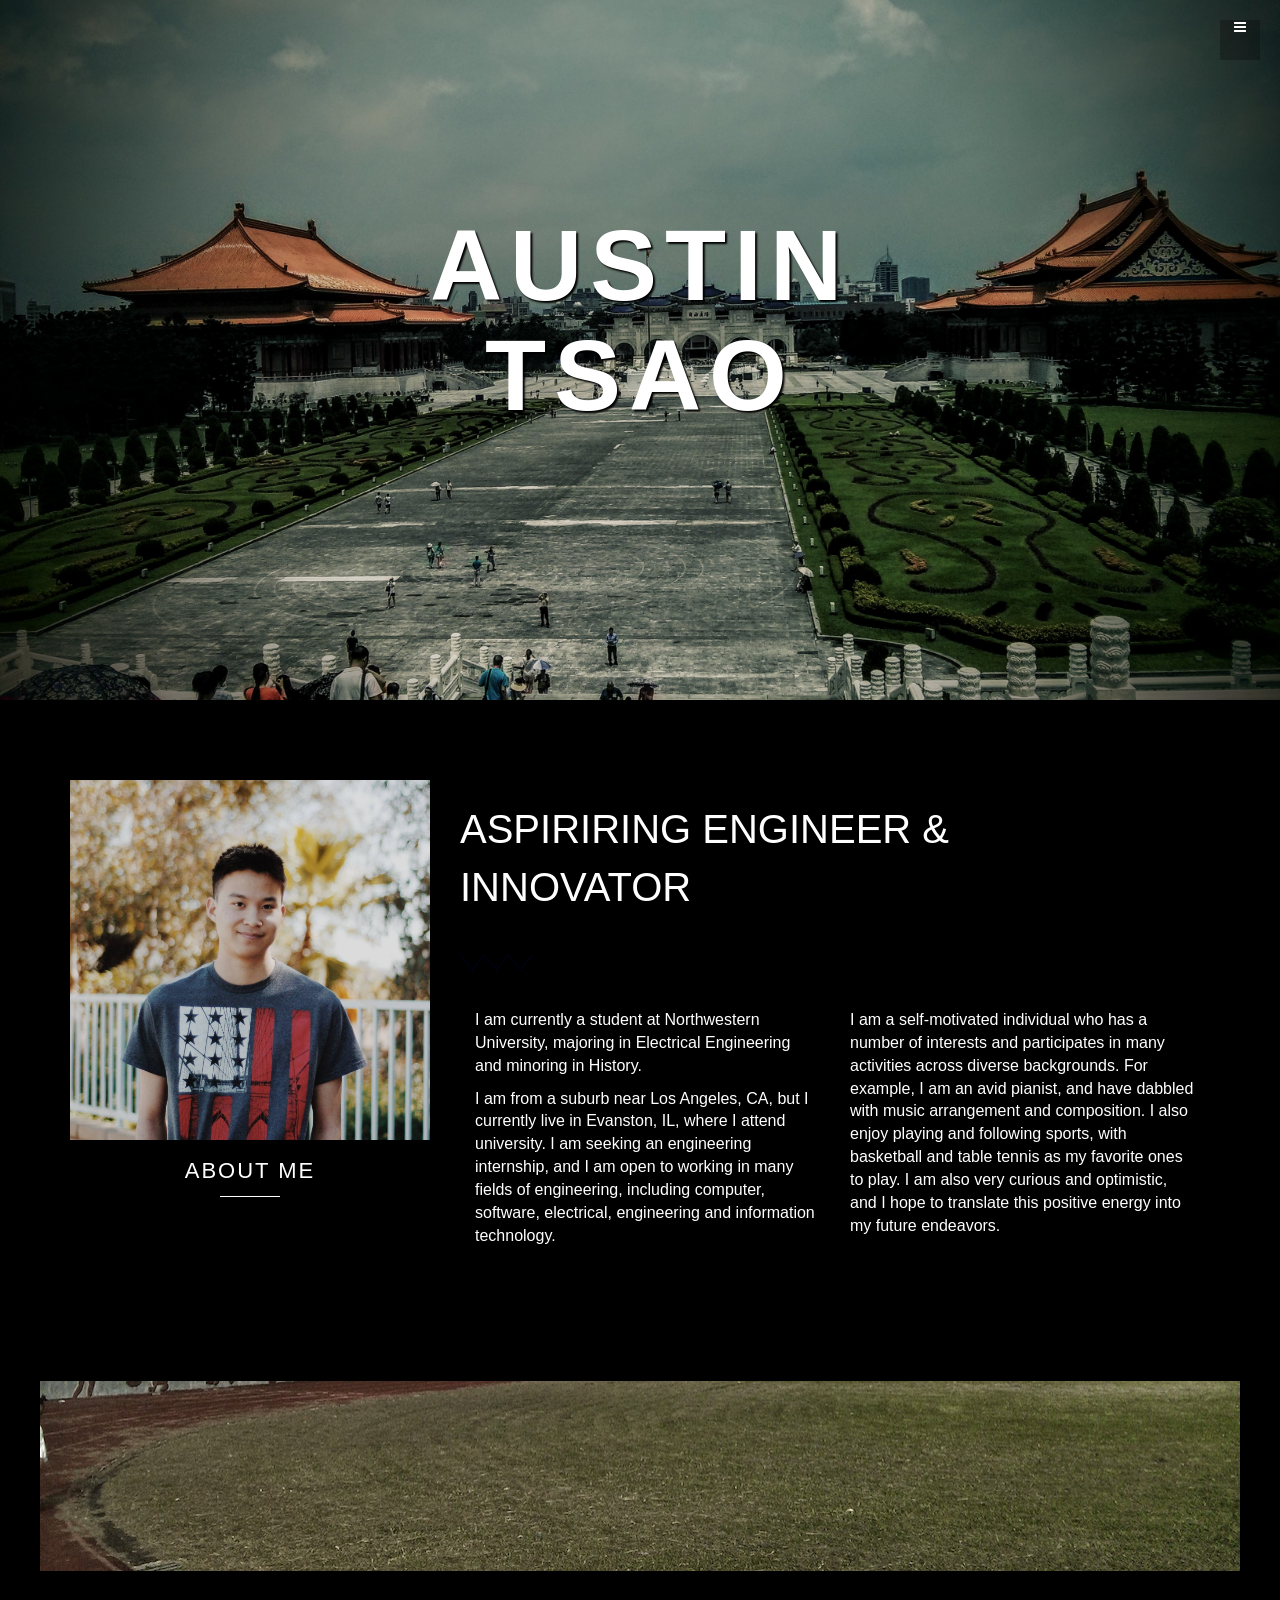
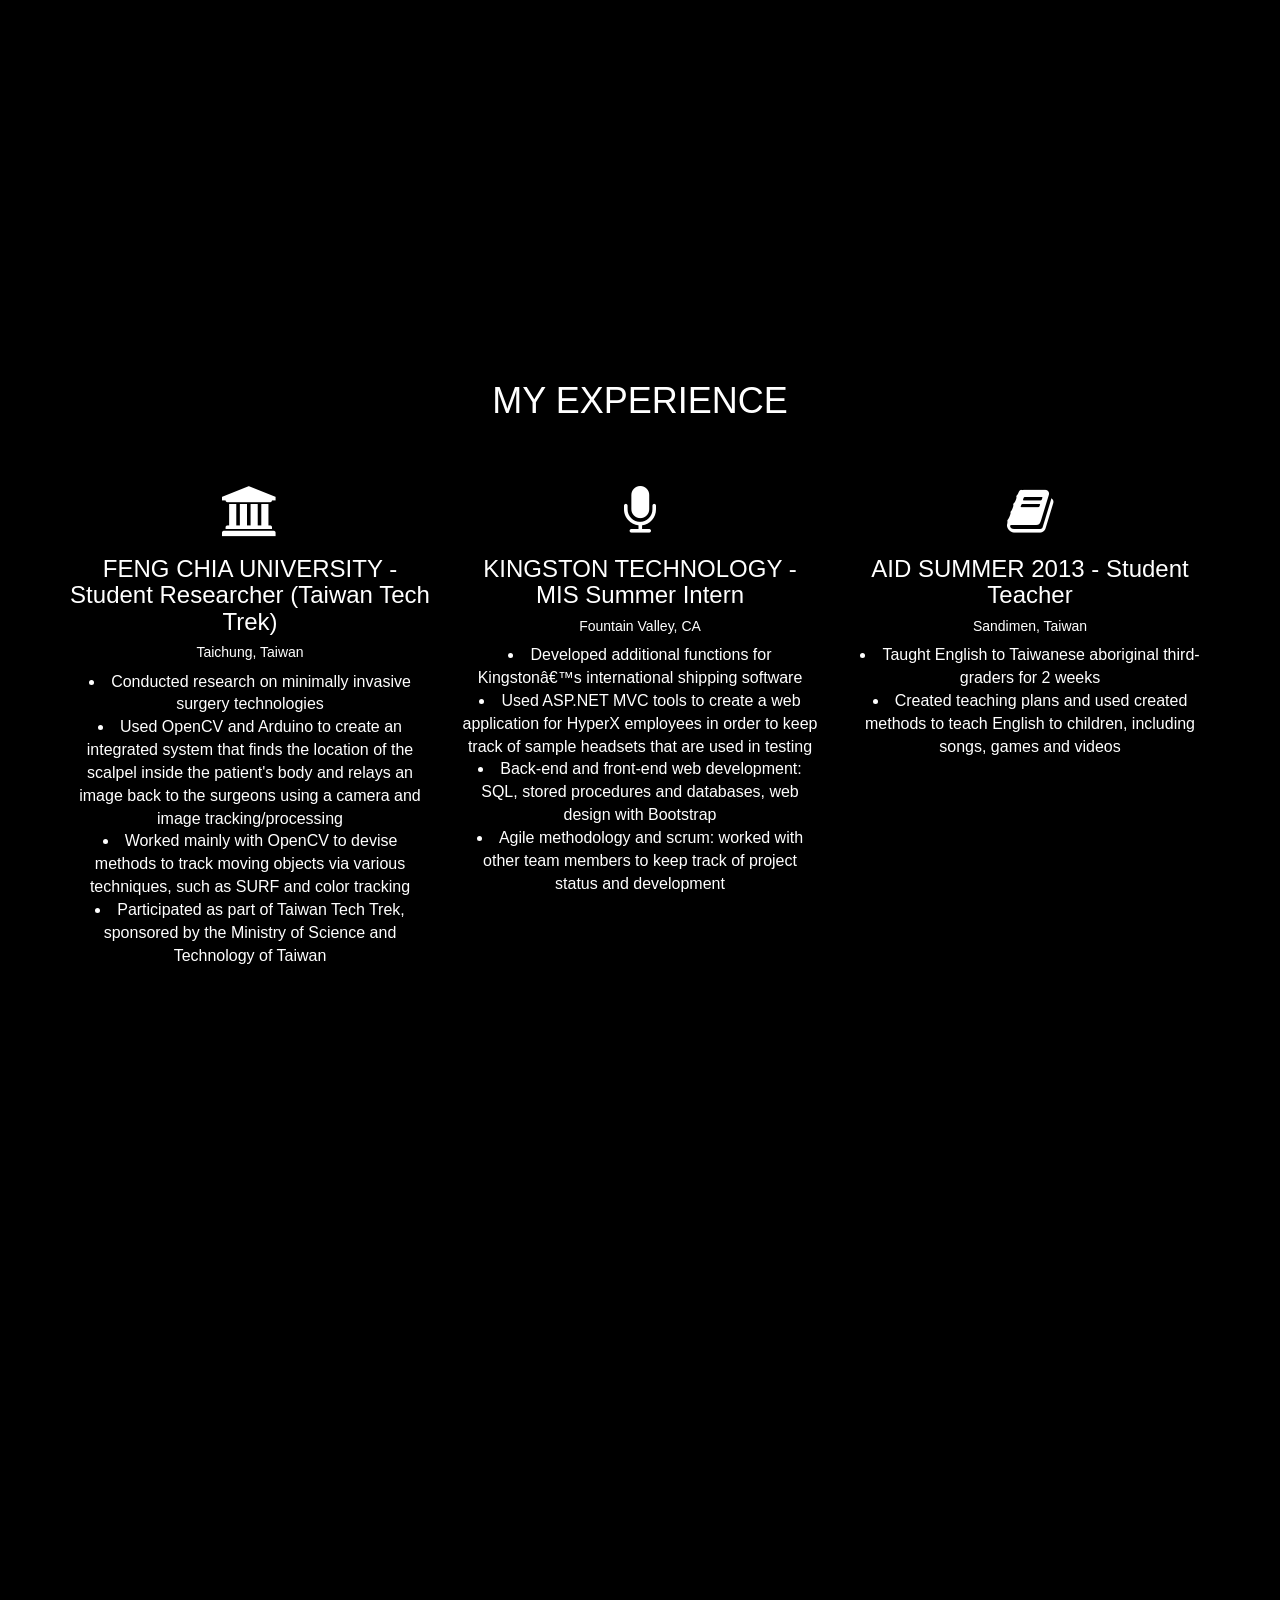
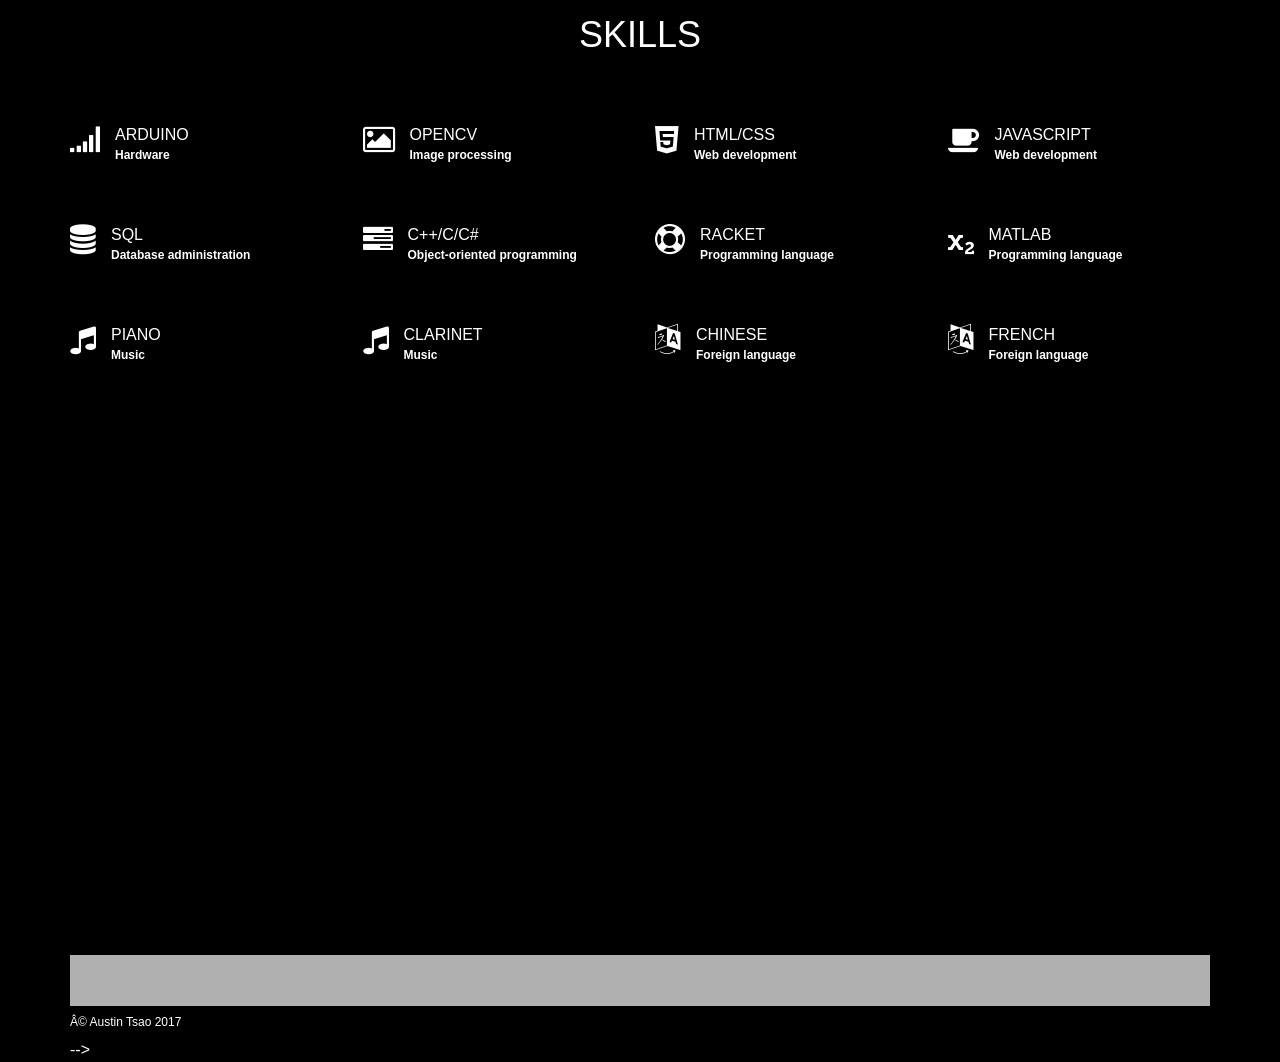
<file: index.html>
<!--
<!DOCTYPE html>
<html lang="en">
  <head>
    <meta charset="utf-8">
    <meta http-equiv="X-UA-Compatible" content="IE=edge">
    <meta name="viewport" content="width=device-width, initial-scale=1">
    <meta name="description" content="">
    <meta name="author" content="">
    <link rel="shortcut icon" href="assets/ico/favicon.ico">

    <title>Austin Tsao's Website</title>

    <!-- Bootstrap core CSS -->
    <link href="assets/css/bootstrap.css" rel="stylesheet">

    <!-- Custom styles for this template -->
    <link href="assets/css/style.css" rel="stylesheet">
    <link href="assets/css/font-awesome.min.css" rel="stylesheet">
    <link href="assets/js/fancybox/jquery.fancybox.css" rel="stylesheet" />
  </head>

  <body data-spy="scroll" data-offset="0" data-target="#theMenu">
		
	<!-- Menu -->
	<nav class="menu" id="theMenu">
		<div class="menu-wrap">
			<h1 class="logo"><a href="index.html#home">Austin Tsao</a></h1>
			<i class="fa fa-times menu-close"></i>
			<a href="#about" class="smoothScroll">About</a>
			<a href="#portfolio" class="smoothScroll">Experience</a>
			<a href="#services" class="smoothScroll">Skills</a>
			<a href="#contact" class="smoothScroll">Contact</a>
			<a href="https://www.facebook.com/austsao"><i class="fa fa-facebook"></i></a>
			<a href="https://plus.google.com/112097686713360173587/posts"><i class="fa fa-google-plus"></i></a>
			<a href="https://www.linkedin.com/in/austintsao711"><i class="fa fa-linkedin"></i></a>
            <a href="https://github.com/austsao"><i class="fa fa-github"></i></a>
		</div>
		
		<!-- Menu button -->
		<div id="menuToggle"><i class="fa fa-bars"></i></div>
	</nav>

	<section id="home" name="home"></section>
	<div id="headerwrap">
		<div class="container">
			<div class="row">
				<div class="col-md-6 col-md-offset-3">
					<h1>AUSTIN TSAO</h1>
				</div>
			</div><! --/row -->
		</div><! --/container -->
	</div><! --/headerwrap -->
	
	<section id="about" name="about"></section>
	<div id="aboutwrap">
		<div class="container">
			<div class="row">
				<div class="col-lg-4 name">
					<img class="img-responsive" src="assets/img/me.jpg">
					<p>ABOUT ME</p>
					<div class="name-label"></div>
				</div><! --/col-lg-4-->
				<div class="col-lg-8 name-desc">
					<h2>ASPIRIRING ENGINEER & <br/>INNOVATOR <br/></h2>
					<div class="name-zig"></div>
					
					<div class="col-md-6">
						<p>I am currently a student at Northwestern University, majoring in Electrical Engineering and minoring in History.</p>
						<p>I am from a suburb near Los Angeles, CA, but I currently live in Evanston, IL, where I attend university. I am seeking an engineering internship, and I am open to working in many fields of engineering, including computer, software, electrical, engineering and information technology.</p>
					</div>
					<div class="col-md-6">
						<p>I am a self-motivated individual who has a number of interests and participates in many activities across diverse backgrounds. For example, I am an avid pianist, and have dabbled with music arrangement and composition. I also enjoy playing and following sports, with basketball and table tennis as my favorite ones to play. I am also very curious and optimistic, and I hope to translate this positive energy into my future endeavors.</p>
					</div>
					
				</div><! --/col-lg-8-->
		
			</div><!-- /row -->
		</div><!-- /container -->
	</div><!-- /aboutwrap -->
	
	<! -- ABOUT SEPARATOR -->
	<div class="sep about" data-stellar-background-ratio="0.5"></div>
	
	<! -- PORTFOLIO SECTION -->
	<section id="portfolio" name="portfolio"></section>
	<div id="portfoliowrap">
		<div class="container">
			<div class="row mt centered">
				<h1>MY EXPERIENCE</h1>
				<div class="col-lg-4 proc">
					<i class="fa fa-university"></i>
					<h3>FENG CHIA UNIVERSITY - Student Researcher (Taiwan Tech Trek)</h3>
					<h5>Taichung, Taiwan</h5>
					<li>Conducted research on minimally invasive surgery technologies</li>
					<li>Used OpenCV and Arduino to create an integrated system that finds the location of the scalpel inside the patient's body and relays an image back to the surgeons using a camera and image tracking/processing</li>
					<li>Worked mainly with OpenCV to devise methods to track moving objects via various techniques, such as SURF and color tracking</li>
					<li>Participated as part of Taiwan Tech Trek, sponsored by the Ministry of Science and Technology of Taiwan</li>
				</div>
				<div class="col-lg-4 proc">
					<i class="fa fa-microphone"></i>
					<h3>KINGSTON TECHNOLOGY - MIS Summer Intern</h3>
                    <h5>Fountain Valley, CA</h5>
					    <li>Developed additional functions for Kingston’s                               international shipping software</li>
                        <li>Used ASP.NET MVC tools to create a web application                           for HyperX employees in order to keep track of sample                           headsets that are used in testing</li>
                        <li>Back-end and front-end web development: SQL, stored                         procedures and databases, web design with Bootstrap</li>
                        <li>Agile methodology and scrum: worked with other team                         members to keep track of project status and                                     development</li>
				</div>
				<div class="col-lg-4 proc">
					<i class="fa fa-book"></i>
					<h3>AID SUMMER 2013 - Student Teacher</h3>
                    <h5>Sandimen, Taiwan</h5>
					    <li>Taught English to Taiwanese aboriginal third-graders                         for 2 weeks</li>
                        <li>Created teaching plans and used created methods to                           teach English to children, including songs, games and                           videos</li>
				</div>				
			</div><! --/row -->
		</div><! --/container -->
	</div><! --/Portfoliowrap -->

	<! -- PORTFOLIO SEPARATOR -->
	<div class="sep portfolio" data-stellar-background-ratio="0.5"></div>
	
	
	<! -- SERVICE SECTION -->
	<section id="services" name="services"></section>
	<div id="servicewrap">
		<div class="container">
			<div class="row">
				<div class="col-lg-8-offset-2 centered">
					<h1>SKILLS</h1>
				</div><!-- /col-lg-8 -->
			</div><! --/row -->
			
			<div class="row mt">
				<div class="col-lg-3 service">
					<i class="fa fa-signal"></i><p>ARDUINO<br/><small>Hardware</small></p>
				</div>
				<div class="col-lg-3 service">
					<i class="fa fa-picture-o"></i><p>OPENCV<br/><small>Image processing</small></p>
				</div>
				<div class="col-lg-3 service">
					<i class="fa fa-html5"></i><p>HTML/CSS<br/><small>Web development</small></p>
				</div>
				<div class="col-lg-3 service">
					<i class="fa fa-coffee"></i><p>JAVASCRIPT<br/><small>Web development</small></p>
				</div>
			</div>
			<div class="row mt">
				<div class="col-lg-3 service">
					<i class="fa fa-database"></i><p>SQL<br/><small>Database administration</small></p>
				</div>
				<div class="col-lg-3 service">
					<i class="fa fa-tasks"></i><p>C++/C/C#<br/><small>Object-oriented programming</small></p>
				</div>
                		<div class="col-lg-3 service">
					<i class="fa fa-life-ring"></i><p>RACKET<br/><small>Programming language</small></p>
				</div>
                		<div class="col-lg-3 service">
					<i class="fa fa-subscript"></i><p>MATLAB<br/><small>Programming language</small></p>
				</div>
			</div>
			<div class="row mt">
				<div class="col-lg-3 service">
					<i class="fa fa-music"></i><p>PIANO<br/><small>Music</small></p>
				</div>
				<div class="col-lg-3 service">
					<i class="fa fa-music"></i><p>CLARINET<br/><small>Music</small></p>
				</div>
				<div class="col-lg-3 service">
					<i class="fa fa-language"></i><p>CHINESE<br/><small>Foreign language</small></p>
				</div>
				<div class="col-lg-3 service">
					<i class="fa fa-language"></i><p>FRENCH<br/><small>Foreign language</small></p>
               		 	</div>
			</div><! --/row -->
			
		</div><! --/container -->
	</div><! --/servicewrap -->
	
	<div id="testimonials">
		<div class="container">
			<div class="row">
				<div class="col-lg-8 col-lg-offset-2 mt">
				
					<div id="carousel-example-generic" class="carousel slide" data-ride="carousel">
			</div><! --/row -->
		</div><! --/container -->
	</div><! --/testimonials -->
	
	<! -- SERVICE SECTION -->
	<section id="contact" name="contact"></section>
	<! -- CONTACT SEPARATOR -->
	<div class="sep contact" data-stellar-background-ratio="0.5"></div>
	
	<div id="contactwrap">
		<div class="container">
			<div class="row">
				<div class="col-lg-6">
				</div>
			
			</div><! --/row -->
		</div><!-- /container -->
	</div>
            
    <h6>© Austin Tsao 2017</h6>
	
    <!-- Bootstrap core JavaScript
    ================================================== -->
    <!-- Placed at the end of the document so the pages load faster -->
    <script src="https://ajax.googleapis.com/ajax/libs/jquery/1.11.0/jquery.min.js"></script>
	<script src="assets/js/classie.js"></script>
    <script src="assets/js/bootstrap.min.js"></script>
    <script src="assets/js/smoothscroll.js"></script>
	<script src="assets/js/jquery.stellar.min.js"></script>
	<script src="assets/js/fancybox/jquery.fancybox.js"></script>    
	<script src="assets/js/main.js"></script>
		<script>
		$(function(){
			$.stellar({
				horizontalScrolling: false,
				verticalOffset: 40
			});
		});
		</script>
		
		<script type="text/javascript">
      $(function() {
        //    fancybox
          jQuery(".fancybox").fancybox();
      });
	   </script>

  </body>
</html>
-->
</file>
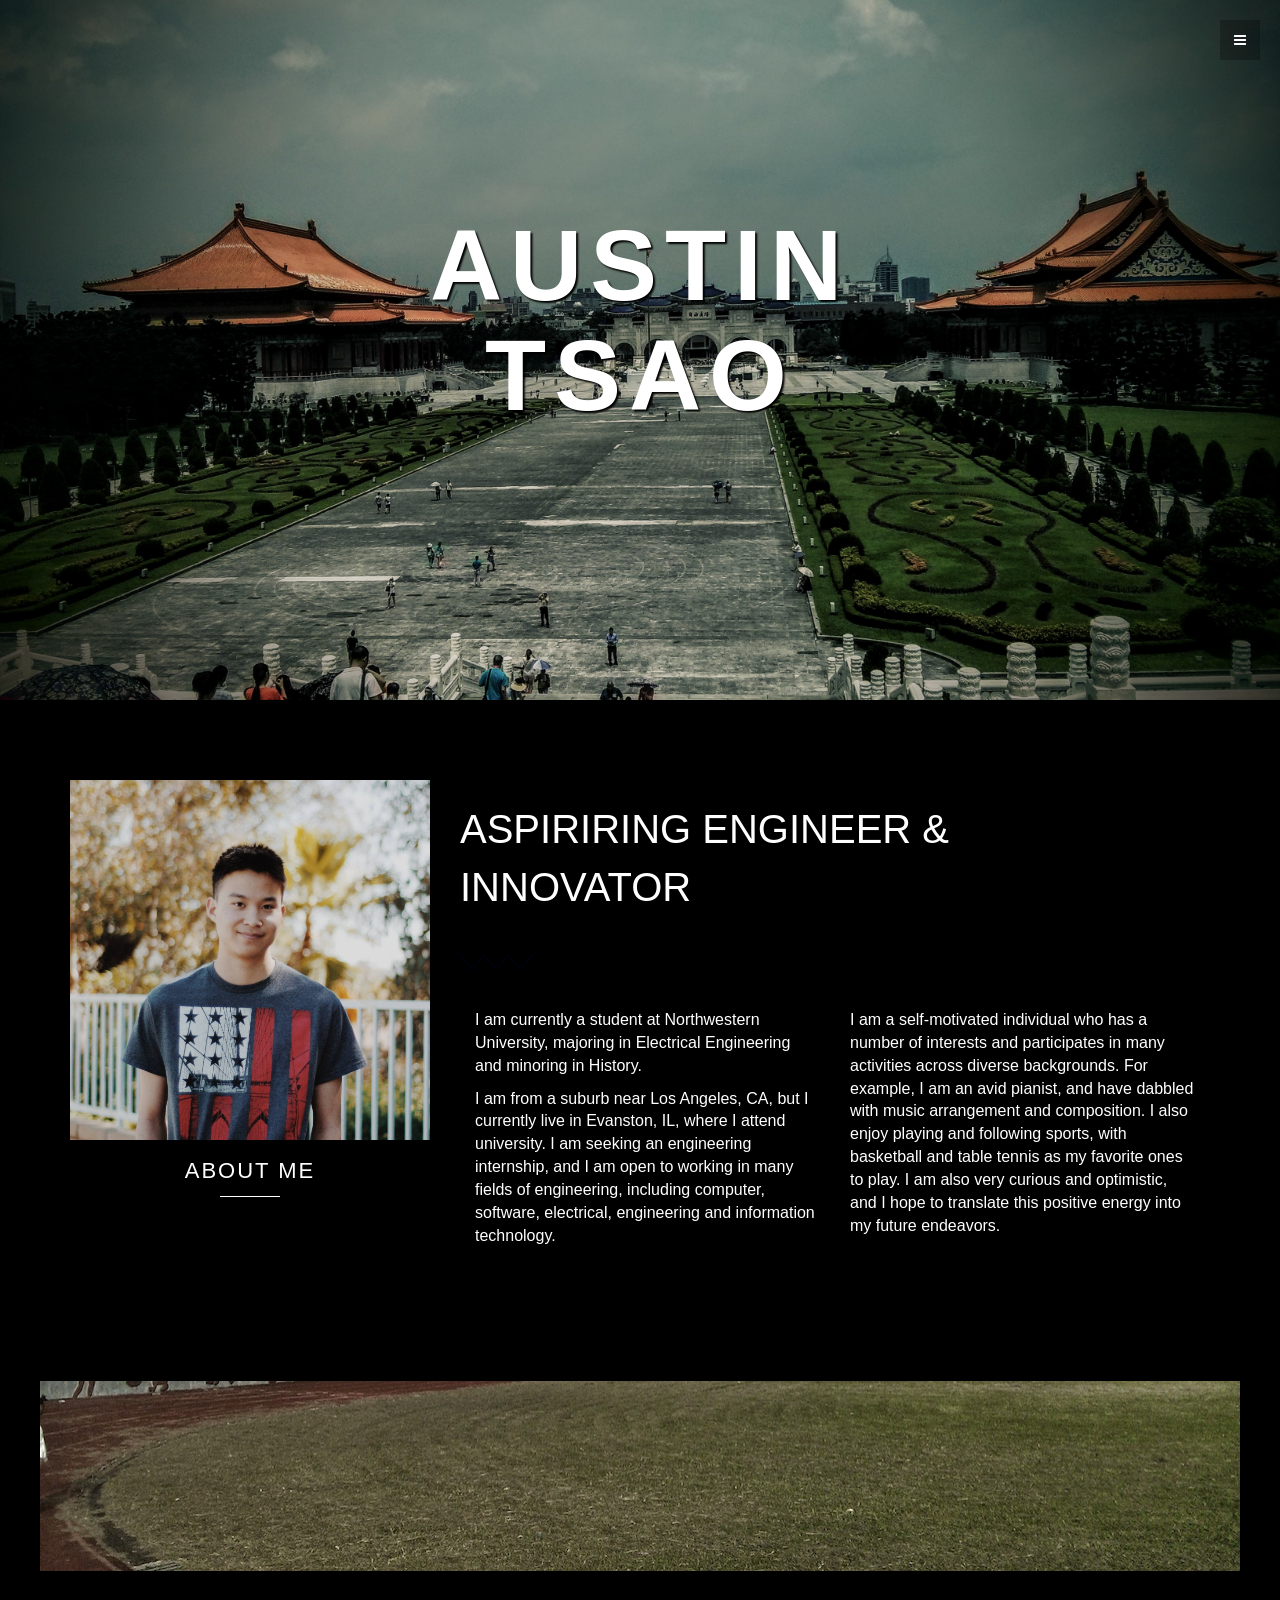
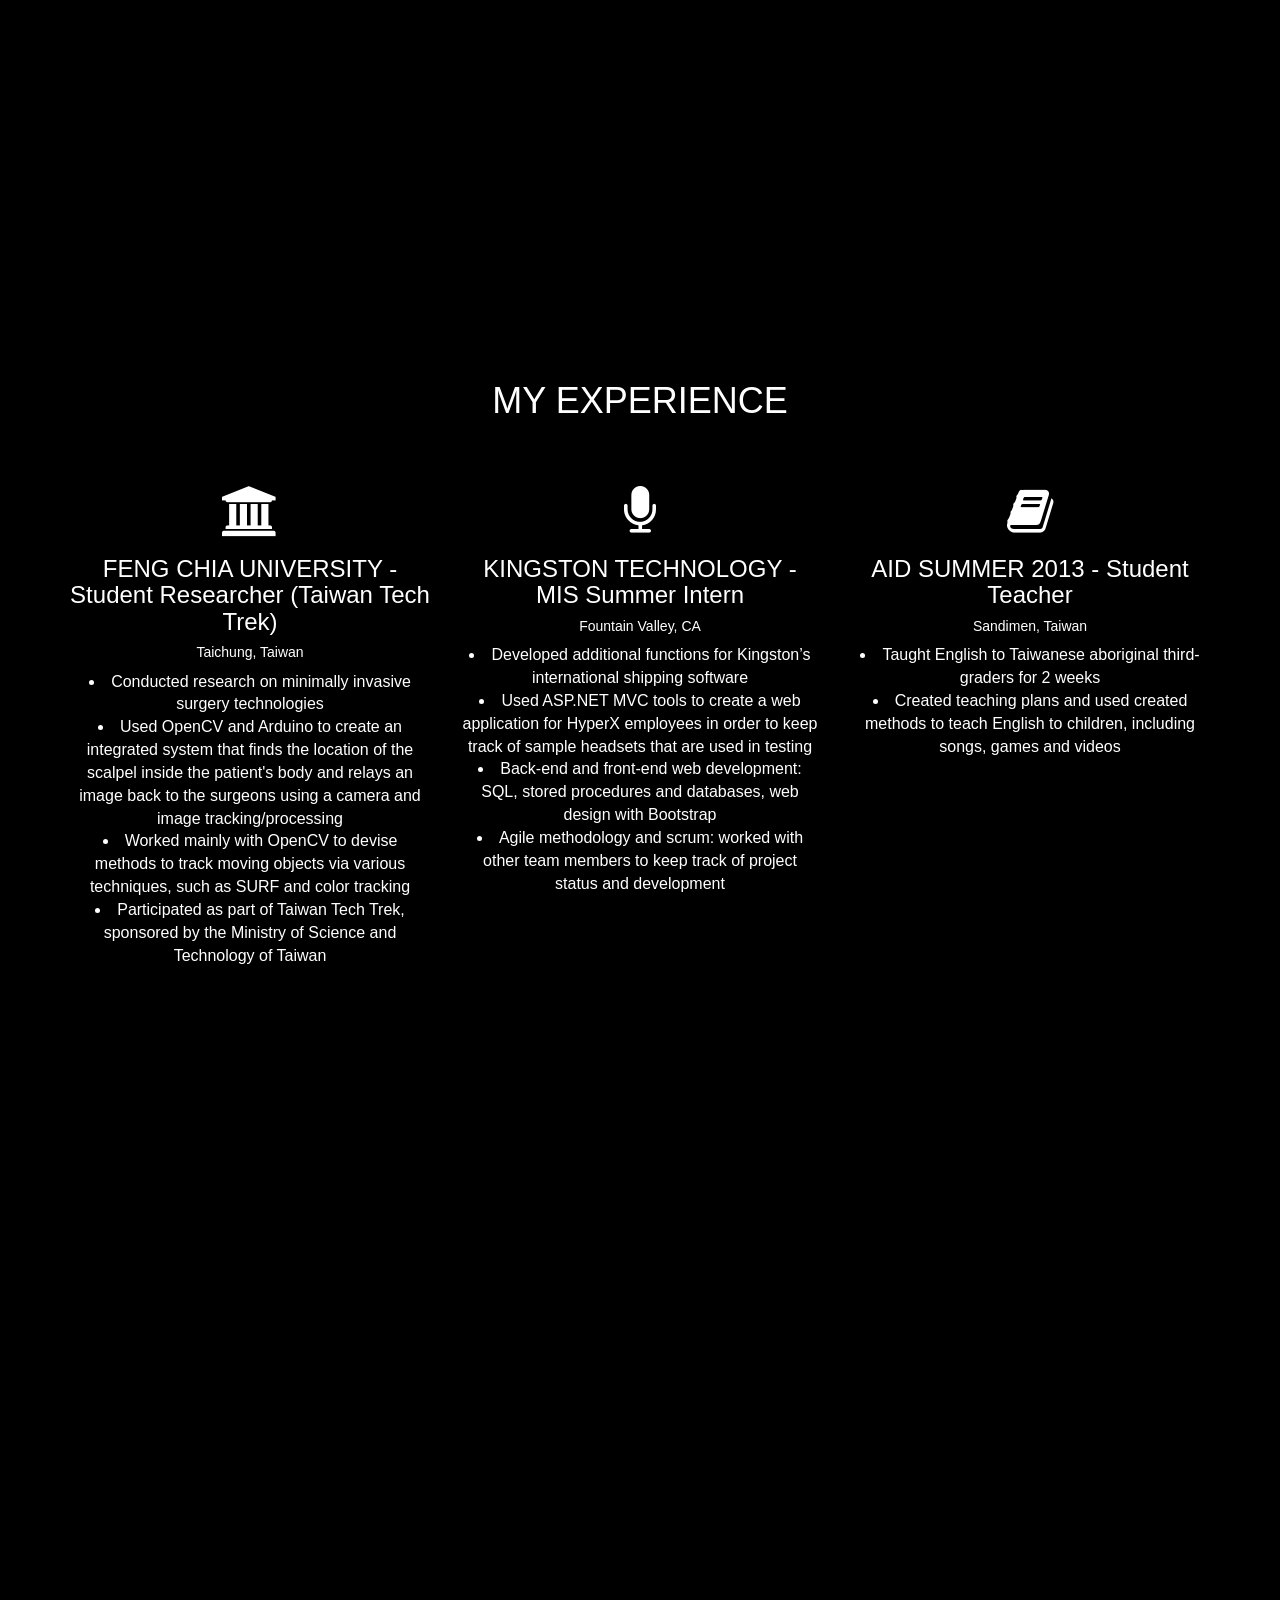
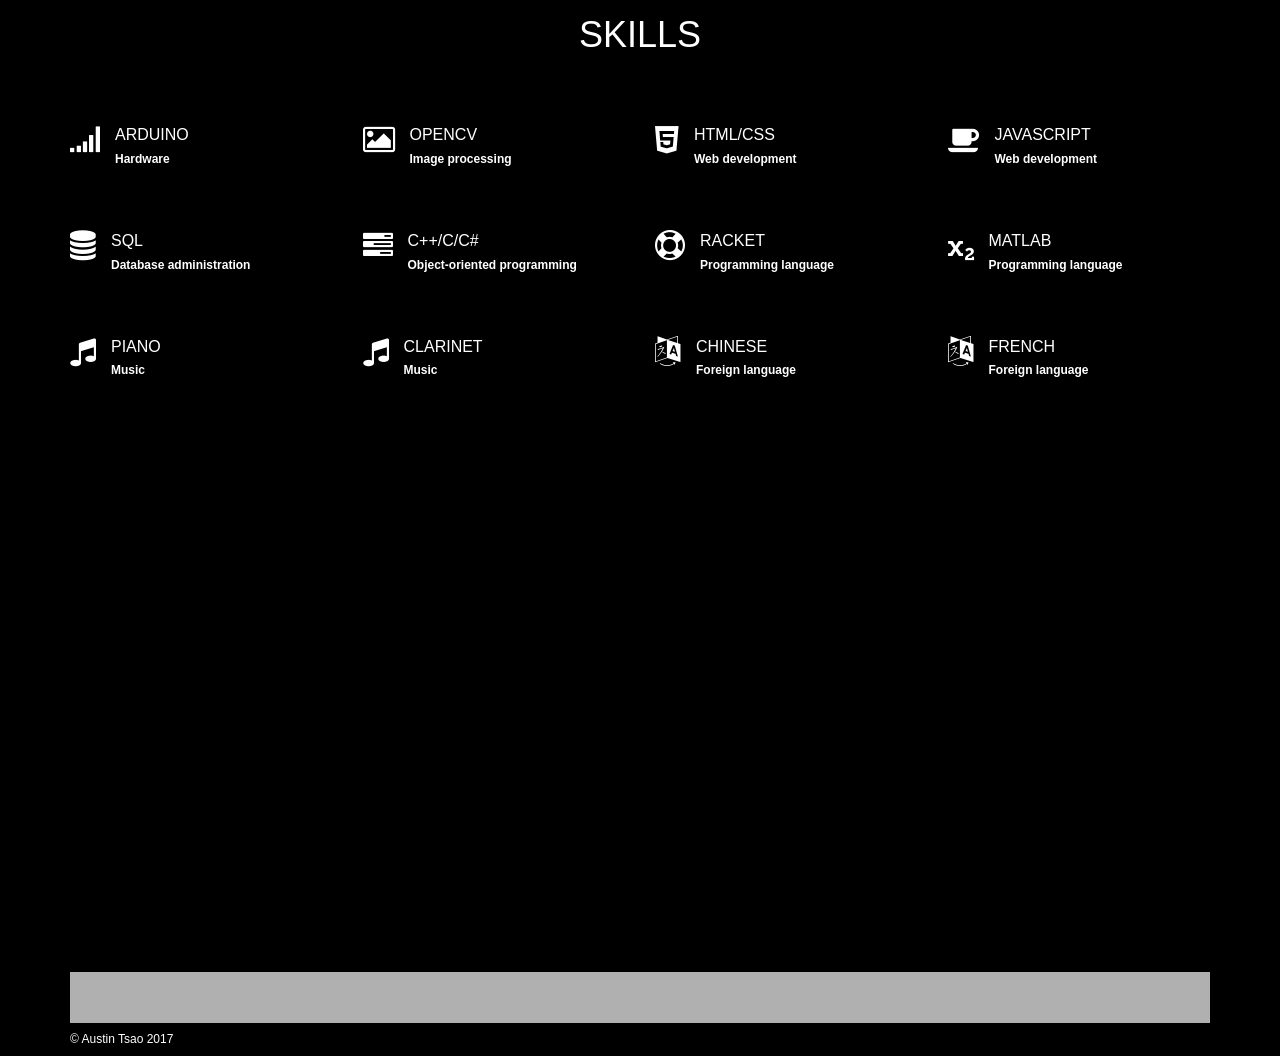
<file: former_index.html>
<!DOCTYPE html>
<html lang="en">
  <head>
    <meta charset="utf-8">
    <meta http-equiv="X-UA-Compatible" content="IE=edge">
    <meta name="viewport" content="width=device-width, initial-scale=1">
    <meta name="description" content="">
    <meta name="author" content="">
    <link rel="shortcut icon" href="assets/ico/favicon.ico">

    <title>Austin Tsao's Website</title>

    <!-- Bootstrap core CSS -->
    <link href="assets/css/bootstrap.css" rel="stylesheet">

    <!-- Custom styles for this template -->
    <link href="assets/css/style.css" rel="stylesheet">
    <link href="assets/css/font-awesome.min.css" rel="stylesheet">
    <link href="assets/js/fancybox/jquery.fancybox.css" rel="stylesheet" />
  </head>

  <body data-spy="scroll" data-offset="0" data-target="#theMenu">
		
	<!-- Menu -->
	<nav class="menu" id="theMenu">
		<div class="menu-wrap">
			<h1 class="logo"><a href="index.html#home">Austin Tsao</a></h1>
			<i class="fa fa-times menu-close"></i>
			<a href="#about" class="smoothScroll">About</a>
			<a href="#portfolio" class="smoothScroll">Experience</a>
			<a href="#services" class="smoothScroll">Skills</a>
			<a href="#contact" class="smoothScroll">Contact</a>
			<a href="https://www.facebook.com/austsao"><i class="fa fa-facebook"></i></a>
			<a href="https://plus.google.com/112097686713360173587/posts"><i class="fa fa-google-plus"></i></a>
			<a href="https://www.linkedin.com/in/austintsao711"><i class="fa fa-linkedin"></i></a>
            <a href="https://github.com/austsao"><i class="fa fa-github"></i></a>
		</div>
		
		<!-- Menu button -->
		<div id="menuToggle"><i class="fa fa-bars"></i></div>
	</nav>

	<section id="home" name="home"></section>
	<div id="headerwrap">
		<div class="container">
			<div class="row">
				<div class="col-md-6 col-md-offset-3">
					<h1>AUSTIN TSAO</h1>
				</div>
			</div><! --/row -->
		</div><! --/container -->
	</div><! --/headerwrap -->
	
	<section id="about" name="about"></section>
	<div id="aboutwrap">
		<div class="container">
			<div class="row">
				<div class="col-lg-4 name">
					<img class="img-responsive" src="assets/img/me.jpg">
					<p>ABOUT ME</p>
					<div class="name-label"></div>
				</div><! --/col-lg-4-->
				<div class="col-lg-8 name-desc">
					<h2>ASPIRIRING ENGINEER & <br/>INNOVATOR <br/></h2>
					<div class="name-zig"></div>
					
					<div class="col-md-6">
						<p>I am currently a student at Northwestern University, majoring in Electrical Engineering and minoring in History.</p>
						<p>I am from a suburb near Los Angeles, CA, but I currently live in Evanston, IL, where I attend university. I am seeking an engineering internship, and I am open to working in many fields of engineering, including computer, software, electrical, engineering and information technology.</p>
					</div>
					<div class="col-md-6">
						<p>I am a self-motivated individual who has a number of interests and participates in many activities across diverse backgrounds. For example, I am an avid pianist, and have dabbled with music arrangement and composition. I also enjoy playing and following sports, with basketball and table tennis as my favorite ones to play. I am also very curious and optimistic, and I hope to translate this positive energy into my future endeavors.</p>
					</div>
					
				</div><! --/col-lg-8-->
		
			</div><!-- /row -->
		</div><!-- /container -->
	</div><!-- /aboutwrap -->
	
	<! -- ABOUT SEPARATOR -->
	<div class="sep about" data-stellar-background-ratio="0.5"></div>
	
	<! -- PORTFOLIO SECTION -->
	<section id="portfolio" name="portfolio"></section>
	<div id="portfoliowrap">
		<div class="container">
			<div class="row mt centered">
				<h1>MY EXPERIENCE</h1>
				<div class="col-lg-4 proc">
					<i class="fa fa-university"></i>
					<h3>FENG CHIA UNIVERSITY - Student Researcher (Taiwan Tech Trek)</h3>
					<h5>Taichung, Taiwan</h5>
					<li>Conducted research on minimally invasive surgery technologies</li>
					<li>Used OpenCV and Arduino to create an integrated system that finds the location of the scalpel inside the patient's body and relays an image back to the surgeons using a camera and image tracking/processing</li>
					<li>Worked mainly with OpenCV to devise methods to track moving objects via various techniques, such as SURF and color tracking</li>
					<li>Participated as part of Taiwan Tech Trek, sponsored by the Ministry of Science and Technology of Taiwan</li>
				</div>
				<div class="col-lg-4 proc">
					<i class="fa fa-microphone"></i>
					<h3>KINGSTON TECHNOLOGY - MIS Summer Intern</h3>
                    <h5>Fountain Valley, CA</h5>
					    <li>Developed additional functions for Kingston’s                               international shipping software</li>
                        <li>Used ASP.NET MVC tools to create a web application                           for HyperX employees in order to keep track of sample                           headsets that are used in testing</li>
                        <li>Back-end and front-end web development: SQL, stored                         procedures and databases, web design with Bootstrap</li>
                        <li>Agile methodology and scrum: worked with other team                         members to keep track of project status and                                     development</li>
				</div>
				<div class="col-lg-4 proc">
					<i class="fa fa-book"></i>
					<h3>AID SUMMER 2013 - Student Teacher</h3>
                    <h5>Sandimen, Taiwan</h5>
					    <li>Taught English to Taiwanese aboriginal third-graders                         for 2 weeks</li>
                        <li>Created teaching plans and used created methods to                           teach English to children, including songs, games and                           videos</li>
				</div>				
			</div><! --/row -->
		</div><! --/container -->
	</div><! --/Portfoliowrap -->

	<! -- PORTFOLIO SEPARATOR -->
	<div class="sep portfolio" data-stellar-background-ratio="0.5"></div>
	
	
	<! -- SERVICE SECTION -->
	<section id="services" name="services"></section>
	<div id="servicewrap">
		<div class="container">
			<div class="row">
				<div class="col-lg-8-offset-2 centered">
					<h1>SKILLS</h1>
				</div><!-- /col-lg-8 -->
			</div><! --/row -->
			
			<div class="row mt">
				<div class="col-lg-3 service">
					<i class="fa fa-signal"></i><p>ARDUINO<br/><small>Hardware</small></p>
				</div>
				<div class="col-lg-3 service">
					<i class="fa fa-picture-o"></i><p>OPENCV<br/><small>Image processing</small></p>
				</div>
				<div class="col-lg-3 service">
					<i class="fa fa-html5"></i><p>HTML/CSS<br/><small>Web development</small></p>
				</div>
				<div class="col-lg-3 service">
					<i class="fa fa-coffee"></i><p>JAVASCRIPT<br/><small>Web development</small></p>
				</div>
			</div>
			<div class="row mt">
				<div class="col-lg-3 service">
					<i class="fa fa-database"></i><p>SQL<br/><small>Database administration</small></p>
				</div>
				<div class="col-lg-3 service">
					<i class="fa fa-tasks"></i><p>C++/C/C#<br/><small>Object-oriented programming</small></p>
				</div>
                		<div class="col-lg-3 service">
					<i class="fa fa-life-ring"></i><p>RACKET<br/><small>Programming language</small></p>
				</div>
                		<div class="col-lg-3 service">
					<i class="fa fa-subscript"></i><p>MATLAB<br/><small>Programming language</small></p>
				</div>
			</div>
			<div class="row mt">
				<div class="col-lg-3 service">
					<i class="fa fa-music"></i><p>PIANO<br/><small>Music</small></p>
				</div>
				<div class="col-lg-3 service">
					<i class="fa fa-music"></i><p>CLARINET<br/><small>Music</small></p>
				</div>
				<div class="col-lg-3 service">
					<i class="fa fa-language"></i><p>CHINESE<br/><small>Foreign language</small></p>
				</div>
				<div class="col-lg-3 service">
					<i class="fa fa-language"></i><p>FRENCH<br/><small>Foreign language</small></p>
               		 	</div>
			</div><! --/row -->
			
		</div><! --/container -->
	</div><! --/servicewrap -->
	
	<div id="testimonials">
		<div class="container">
			<div class="row">
				<div class="col-lg-8 col-lg-offset-2 mt">
				
					<div id="carousel-example-generic" class="carousel slide" data-ride="carousel">
			</div><! --/row -->
		</div><! --/container -->
	</div><! --/testimonials -->
	
	<! -- SERVICE SECTION -->
	<section id="contact" name="contact"></section>
	<! -- CONTACT SEPARATOR -->
	<div class="sep contact" data-stellar-background-ratio="0.5"></div>
	
	<div id="contactwrap">
		<div class="container">
			<div class="row">
				<div class="col-lg-6">
				</div>
			
			</div><! --/row -->
		</div><!-- /container -->
	</div>
            
    <h6>© Austin Tsao 2017</h6>
	
    <!-- Bootstrap core JavaScript
    ================================================== -->
    <!-- Placed at the end of the document so the pages load faster -->
    <script src="https://ajax.googleapis.com/ajax/libs/jquery/1.11.0/jquery.min.js"></script>
	<script src="assets/js/classie.js"></script>
    <script src="assets/js/bootstrap.min.js"></script>
    <script src="assets/js/smoothscroll.js"></script>
	<script src="assets/js/jquery.stellar.min.js"></script>
	<script src="assets/js/fancybox/jquery.fancybox.js"></script>    
	<script src="assets/js/main.js"></script>
		<script>
		$(function(){
			$.stellar({
				horizontalScrolling: false,
				verticalOffset: 40
			});
		});
		</script>
		
		<script type="text/javascript">
      $(function() {
        //    fancybox
          jQuery(".fancybox").fancybox();
      });
	   </script>

  </body>
</html>
</file>
<file: assets/css/style.css>
/*
 * Author: Carlos Alvarez
 * URL: http://Alvarez.is
 *
 * Project Name: NYC Design
 * Version: 1.0
 * Date: 04-20-2014
 * URL: 
 */


/* ==========================================================================
   Base Styles, Bootstrap Modifications & Fonts Import
   ========================================================================== */

@import url(http://fonts.googleapis.com/css?family=Oswald:400,300,700);
@import url(http://fonts.googleapis.com/css?family=Lato:400,700);

html,
button,
input,
select,
textarea {
    color: #222;
}

/*
 * Remove text-shadow in selection highlight: h5bp.com/i
 * These selection rule sets have to be separate.
 * Customize the background color to match your design.
 */

::-moz-selection {
    background: #f2c2c9;
    color: #a4003a;
    text-shadow: none;
}

::selection {
    background: #A0A0A0;
    color: #FFFFFF;
    text-shadow: none;
}

/*
 * A better looking default horizontal rule
 */

 hr {
    display: block;
    height: 1px;
    border: 0;
    border-top: 1px solid #ccc;
    margin: 1em 0;
    padding: 0;
}

.centered {
	text-align: center
}


/* ==========================================================================
   General styles
   ========================================================================== */

html,
body {
    height: 100%;
}

body {
    font-family: "HelveticaNeue-Light" sans-serif;
    font-weight: 300;
    font-size: 16px;
    color: #FFFFFF;
    background-color: #000000;

    -webkit-font-smoothing: antialiased;
    -webkit-overflow-scrolling: touch;
}

h1, h2, h3, h4, h5, h6 {
	font-family: "HelveticaNeue-Light" sans-serif;
	font-weight: 300;
}

/* ==========================================================================
   MENU CONFIGURATION
   ========================================================================== */

.menu {
	position: fixed;
	right: -200px;
	width: 260px;
	height: 100%;
	top: 0;
	z-index: 10;
	text-align: left;
}

.menu.menu-open {
	right: 0px;
}

.menu-wrap {
	position: absolute;
	top: 0;
	left: 60px;
	background: #1a1a1a;
	width: 200px;
	height: 100%;
}

.menu h1.logo a {
	font-family: "HelveticaNeue-Light", sans-serif;
	font-size: 16px;
	font-weight: 700;
	letter-spacing: 0.15em;
	line-height: 40px;
	text-transform: uppercase;
	color: #ffffff;
	margin-top: 20px;
}

.menu h1.logo a:hover {
	color: #f85c37;
}

.menu img.logo {
	margin: 20px 0;
	max-width: 160px;
}

.menu a {
	margin-left: 20px;
	color: #808080;
	display: block;
	font-size: 12px;
	font-weight: 700;
	line-height: 40px;
	letter-spacing: 0.1em;
	text-transform: uppercase;
}

.menu a:hover {
	color: #ffffff;
}

.menu a:active {
	color: #ffffff;
}

.menu a > i {
	float: left;
	display: inline-block;
	vertical-align: middle; 
	text-align: left;
	width: 25px;
	font-size: 14px;
	line-height: 40px;
	margin: 25px 2px;
}

.menu-close {
	cursor: pointer;
	display: block;
	position: absolute;
	font-size: 14px;
	color: #808080;
	width: 40px;
	height: 40px;
	line-height: 40px;
	top: 20px;
	right: 5px;
	-webkit-transition: all .1s ease-in-out;
	   -moz-transition: all .1s ease-in-out;
		-ms-transition: all .1s ease-in-out;
		 -o-transition: all .1s ease-in-out;
			transition: all .1s ease-in-out;
}

.menu-close:hover {
	color: #ffffff;
	-webkit-transition: all .1s ease-in-out;
	   -moz-transition: all .1s ease-in-out;
		-ms-transition: all .1s ease-in-out;
		 -o-transition: all .1s ease-in-out;
			transition: all .1s ease-in-out;
}

/* Push the body after clicking the menu button */
.body-push {
	overflow-x: hidden;
	position: relative;
	left: 0;
}

.body-push-toright {
	left: 200px;
}

.body-push-toleft {
	left: -200px;
}

.menu,
.body-push {
	-webkit-transition: all .3s ease;
	   -moz-transition: all .3s ease;
		-ms-transition: all .3s ease;
		 -o-transition: all .3s ease;
			transition: all .3s ease;
}

#menuToggle {
	position: absolute;
	top: 20px;
	left: 0;
	z-index: 11;
	display: block;
	text-align: center;
	font-size: 14px;
	color: #ffffff;
	width: 40px;
	height: 40px;
	line-height: 40px;
	cursor: pointer;
	background: rgba(0,0,0,0.25);
	-webkit-transition: all .1s ease-in-out;
	   -moz-transition: all .1s ease-in-out;
		-ms-transition: all .1s ease-in-out;
		 -o-transition: all .1s ease-in-out;
			transition: all .1s ease-in-out;
}

#menuToggle:hover {
	color: #ffffff;
	background: rgba(0,0,0,0.2);
	-webkit-transition: all .1s ease-in-out;
	   -moz-transition: all .1s ease-in-out;
		-ms-transition: all .1s ease-in-out;
		 -o-transition: all .1s ease-in-out;
			transition: all .1s ease-in-out;
}


/* ==========================================================================
   Wrap Sections
   ========================================================================== */

#headerwrap {
	background: url(../img/ch.jpg) no-repeat center top;
	margin-top: 0px;
	padding-top:120px;
	text-align:center;
	background-attachment: relative;
	background-position: center center;
	min-height: 700px;
	width: 100%;
	
    -webkit-background-size: 100%;
    -moz-background-size: 100%;
    -o-background-size: 100%;
    background-size: 100%;

    -webkit-background-size: cover;
    -moz-background-size: cover;
    -o-background-size: cover;
    background-size: cover;
}

#headerwrap h1 {
	color:#ffffff;
	margin-top: 90px;
	padding-bottom: 30px;
	letter-spacing: 8px;
	font-size: 100px;
	font-weight: bold;
	text-shadow: 2px 2px 2px #000;
}

/* About Wrap & Conf */
#aboutwrap {
	margin-top: 80px;
	margin-bottom: 80px;
}

.name {
	text-align: center;
}
.name p {
	font-size: 22px;
	font-weight: lighter;
	margin-top: 15px;
	letter-spacing: 2px;
}

.name-label {
	width: 60px;
	height: 60px;
	margin: 0 auto 45px;
	border-top: 1px solid #FFFFFF;
	background-size: 35px 35px;
}

.name-zig {
	width: 73px;
	height: 17px;
	margin: 38px 0 38px;
	background: url(../img/name-zig.png) 0 0 no-repeat;
	background-size: 73px 17px;
}

.name-desc h2 {
	font-family: 'HelveticaNeue-Light', sans-serif;
	font-size: 40px;
	line-height: 1.45;
	font-weight: 300;
}

/* Separator About - Parallax Section */
.sep {
	background-attachment: fixed;
	background-position: 50% 0;
	background-repeat: no-repeat;
	height: 450px;
	position: relative;
}
.about {
	background-image: url(../img/rain.jpg);
}

/* Portfolio Wrap Section */
#portfoliowrap {
	display: block;
	margin-top: 80px;
	margin-bottom: 80px;
}

#portfoliowrap h1 {
	font-weight: 300;
	text-align: center;
	margin-bottom: 50px;
}
.mt {
	margin-top: 50px;
}

.mb {
	margin-bottom: 60px;
}

#portfoliowrap i {
	font-size: 50px;
}

.proc {
	padding-top: 15px;
	padding-bottom: 15px;
	border-bottom: solid 2px transparent;
}

#portfoliowrap .proc:hover {
	background-color: #707070; 
	border-bottom: solid 2px #FFFFFF;
}

.portfolio {
	background-image: url(../img/lock.jpg);
}

/* Service Wrap */
#servicewrap {
	display: block;
	margin-top: 80px;
	margin-bottom: 80px;
}

#servicewrap h1 {
	font-weight: 300;
	text-align: center;
	margin-bottom: 20px;
}

.service {
	text-align: left;
}

.service small {
	font-size: 12px;
	font-weight: bold
}

.service i {
	float: left;
	margin-right: 15px;
	font-size: 30px;
	vertical-align: middle;
}

.service .text {
	color: #767676
}

/* Testimonials Wrap */
#testimonials {
	display: block;
	margin-top: 80px;
	margin-bottom: 80px;
}

/* Contact Wrap */
#contactwrap {
	background-color: #B0B0B0;
	margin-top: 0px;
	padding-top: 25px;
	padding-bottom: 25px;
}

#contactwrap p {
	color: #000000;
}

#contactwrap small {
	font-size: 13px;
}

.contact {
	background-image: url(../img/lake.jpg);
}

#contactwrap label {
	color: #f2f2f2;
	margin-top: 10px;
}


/* Gallery Configuration */
.photo-wrapper {
  display: block;
  position: relative;
  overflow: hidden;
  background-color: #2f2f2f;
  -webkit-transition: background-color 0.4s;
  -moz-transition: background-color 0.4s;
  -o-transition: background-color 0.4s;
  transition: background-color 0.4s;
}
.project .overlay {
  position: absolute;
  text-align: center;
  color: #fff;
  opacity: 0;
  filter: alpha(opacity=0);
  -webkit-transition: opacity 0.4s;
  -moz-transition: opacity 0.4s;
  -o-transition: opacity 0.4s;
  transition: opacity 0.4s;
  
}

.project:hover .photo-wrapper {
  background-color: #2f2f2f;
	background-image:url(../img/tai.jpg);
	background-repeat:no-repeat;
	background-position:center;
	top: 0;
	bottom: 0;
	left: 0;
	right: 0;
	position: relative;
}
.project:hover .photo {
  opacity: 10;
  filter: alpha(opacity=4000);
  opacity: 0.1;
  filter: alpha(opacity=40);
}
.project:hover .overlay {
  opacity: 100;
  filter: alpha(opacity=10000);
  opacity: 1;
  filter: alpha(opacity=100);
}

.desc {
	margin-top: 25px;
}
</file>
